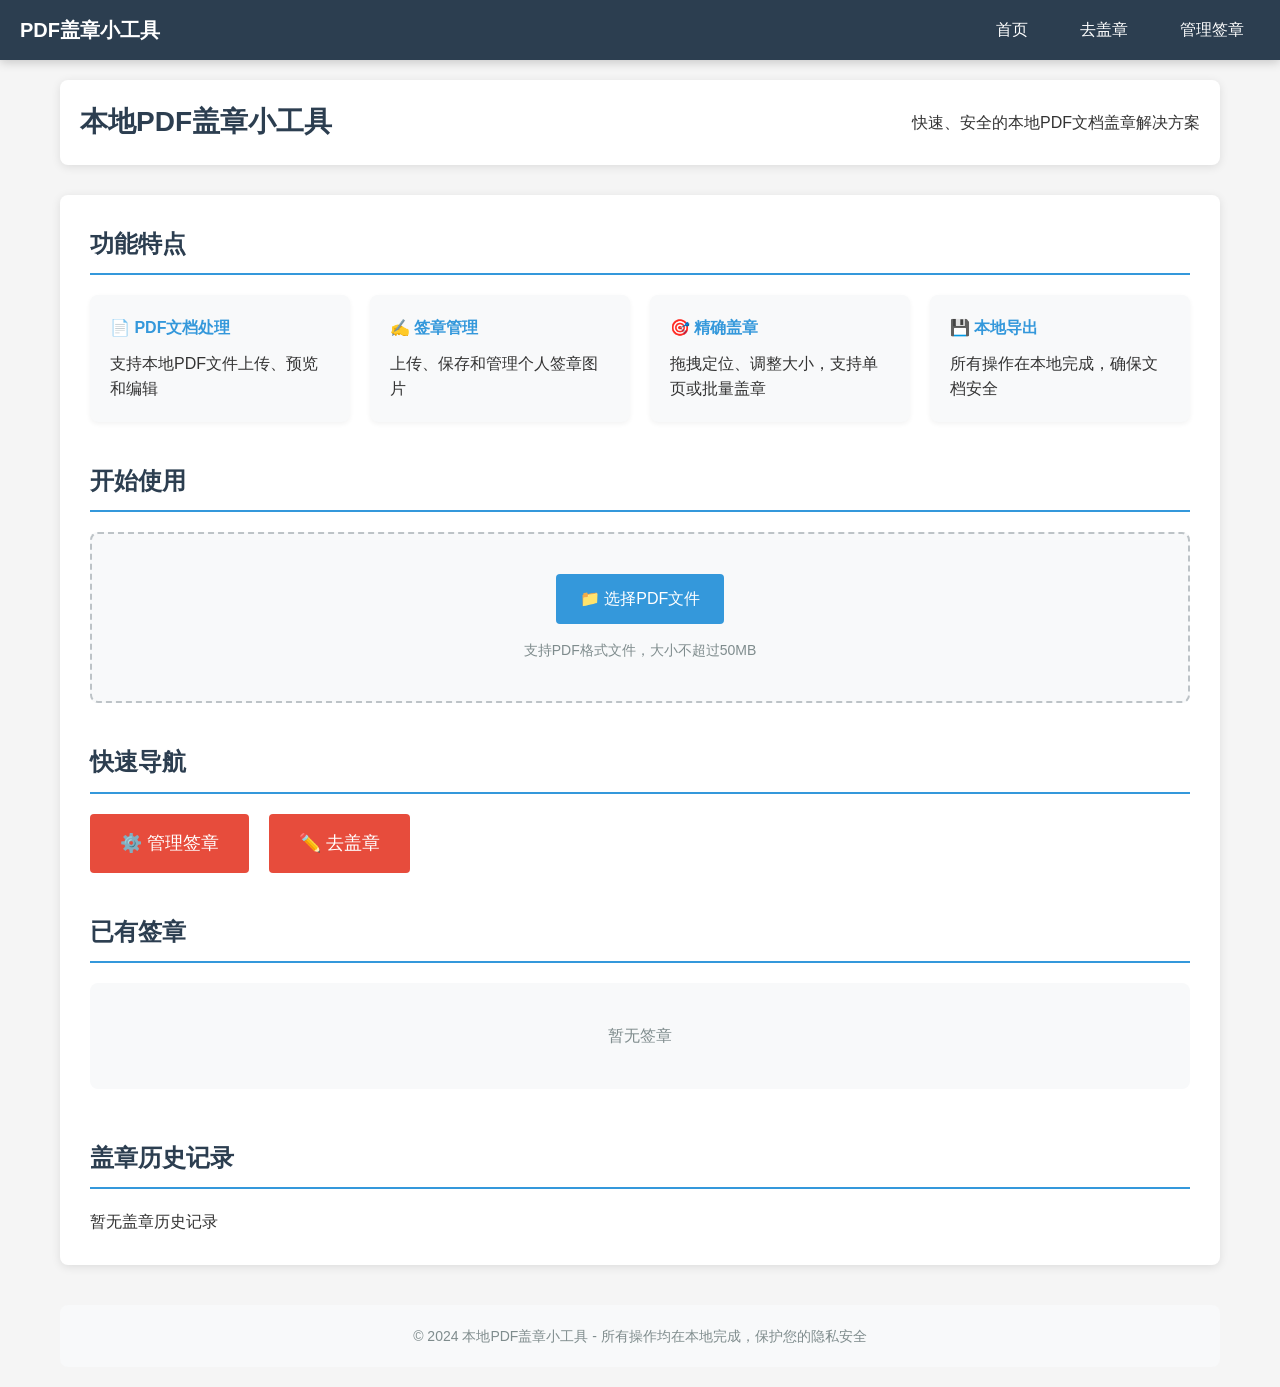
<file: index.html>
<!DOCTYPE html>
<html lang="zh-CN">
<head>
    <meta charset="UTF-8">
    <meta name="viewport" content="width=device-width, initial-scale=1.0">
    <title>本地PDF盖章小工具</title>
    <link rel="stylesheet" href="styles/main.css">
</head>
<body>
        <!-- 顶栏 -->
        <div class="header-bar">
            <a href="index.html" class="logo">PDF盖章小工具</a>
            <div class="nav-links">
                <a href="index.html" class="nav-link">首页</a>
                <a href="pages/pdf-editor.html" class="nav-link">去盖章</a>
                <a href="pages/signature-manager.html" class="nav-link">管理签章</a>
            </div>
        </div>
        
        <div class="container">
        <header>
            <h1>本地PDF盖章小工具</h1>
            <p>快速、安全的本地PDF文档盖章解决方案</p>
        </header>
        
        <main>
            <section class="intro">
                <h2>功能特点</h2>
                <div class="features">
                    <div class="feature-item">
                        <h3>📄 PDF文档处理</h3>
                        <p>支持本地PDF文件上传、预览和编辑</p>
                    </div>
                    <div class="feature-item">
                        <h3>✍️ 签章管理</h3>
                        <p>上传、保存和管理个人签章图片</p>
                    </div>
                    <div class="feature-item">
                        <h3>🎯 精确盖章</h3>
                        <p>拖拽定位、调整大小，支持单页或批量盖章</p>
                    </div>
                    <div class="feature-item">
                        <h3>💾 本地导出</h3>
                        <p>所有操作在本地完成，确保文档安全</p>
                    </div>
                </div>
            </section>
            
            <section class="upload-section">
                <h2>开始使用</h2>
                <div class="upload-container">
                    <input type="file" id="pdfFile" accept=".pdf" style="display: none;">
                    <label for="pdfFile" class="upload-btn">
                        <span>📁 选择PDF文件</span>
                    </label>
                    <p class="hint">支持PDF格式文件，大小不超过50MB</p>
                </div>
            </section>
            
            <section class="quick-links">
                <h2>快速导航</h2>
                <div class="links-container">
                    <a href="pages/signature-manager.html" class="link-btn">
                        <span>⚙️ 管理签章</span>
                    </a>
                    <a href="pages/pdf-editor.html" class="link-btn">
                        <span>✏️ 去盖章</span>
                    </a>
                </div>
            </section>
            
            <section class="signatures-section">
                <h2>已有签章</h2>
                <div id="signatures-container">
                    <p class="no-signatures">暂无签章</p>
                </div>
            </section>
            
            <section class="history-section">
                <h2>盖章历史记录</h2>
                <div id="history-container">
                    <p class="no-history">暂无盖章历史记录</p>
                </div>
            </section>
        </main>
        
        <footer>
            <p>&copy; 2024 本地PDF盖章小工具 - 所有操作均在本地完成，保护您的隐私安全</p>
        </footer>
    </div>
    
    <!-- 引入数据库服务 -->
    <script src="js/database-service.js"></script>
    
    <script>
        // 监听文件选择
        document.getElementById('pdfFile').addEventListener('change', function(e) {
            const file = e.target.files[0];
            if (file) {
                // 保存文件到localStorage（临时存储）
                const reader = new FileReader();
                reader.onload = async (e) => {
                    const dataUrl = e.target.result;
                    const originalFileName = file.name;
                    
                    // 将PDF数据URL和原始文件名保存到localStorage
                    localStorage.setItem('currentPdfDataUrl', dataUrl);
                    localStorage.setItem('originalPdfFileName', originalFileName);
                    
                    // 跳转到去盖章页面
                    window.location.href = 'pages/pdf-editor.html';
                };
                reader.readAsDataURL(file);
            }
        });
        
        // 加载盖章历史记录
        async function loadHistory() {
            try {
                const dbService = new DatabaseService();
                await dbService.init();
                
                const documents = await dbService.getAllSignedDocuments();
                const historyContainer = document.getElementById('history-container');
                
                if (documents.length === 0) {
                    historyContainer.innerHTML = '<p class="no-history">暂无盖章历史记录</p>';
                    return;
                }
                
                // 按创建时间倒序排列
                documents.sort((a, b) => b.createdAt - a.createdAt);
                
                const historyHTML = documents.map(doc => {
                    const date = new Date(doc.createdAt).toLocaleString();
                    const format = doc.format || 'PDF';
                    // 使用原始文件名，如果没有则使用生成的文件名
                    const displayName = doc.originalName || doc.name;
                    return `
                        <div class="history-item">
                            <div class="history-info">
                                <h4>${displayName}</h4>
                                <p class="history-meta">
                                    <span>📅 ${date}</span>
                                    <span>📄 ${format}</span>
                                </p>
                            </div>
                            <div class="history-actions">
                                <button class="download-btn" onclick="downloadDocument('${doc.id}', '${doc.name}', '${format}')">
                                    📥 下载
                                </button>
                                <button class="delete-btn" onclick="deleteDocument('${doc.id}', '${displayName}')">
                                    🗑️ 删除
                                </button>
                            </div>
                        </div>
                    `;
                }).join('');
                
                historyContainer.innerHTML = historyHTML;
            } catch (error) {
                console.error('加载历史记录失败:', error);
            }
        }
        
        // 下载文档
        async function downloadDocument(id, name, format) {
            try {
                const dbService = new DatabaseService();
                await dbService.init();
                
                const documents = await dbService.getAllSignedDocuments();
                const doc = documents.find(d => d.id === id);
                
                if (doc) {
                    const blob = new Blob([doc.data], { type: getMimeType(format) });
                    const url = URL.createObjectURL(blob);
                    
                    const a = document.createElement('a');
                    a.href = url;
                    a.download = `${name.replace(/\.[^/.]+$/, '')}.${format.toLowerCase()}`;
                    document.body.appendChild(a);
                    a.click();
                    document.body.removeChild(a);
                    URL.revokeObjectURL(url);
                }
            } catch (error) {
                console.error('下载文档失败:', error);
                alert('下载失败，请稍后重试');
            }
        }
        
        // 删除文档
        async function deleteDocument(id, name) {
            if (confirm(`确定要删除文档 "${name}" 吗？`)) {
                try {
                    const dbService = new DatabaseService();
                    await dbService.init();
                    
                    await dbService.deleteSignedDocument(id);
                    loadHistory(); // 重新加载历史记录
                } catch (error) {
                    console.error('删除文档失败:', error);
                    alert('删除失败，请稍后重试');
                }
            }
        }
        
        // 获取文件MIME类型
        function getMimeType(format) {
            switch (format.toLowerCase()) {
                case 'pdf':
                    return 'application/pdf';
                case 'jpg':
                case 'jpeg':
                    return 'image/jpeg';
                case 'png':
                    return 'image/png';
                default:
                    return 'application/octet-stream';
            }
        }
        
        // 加载已有签章
        async function loadSignatures() {
            try {
                const dbService = new DatabaseService();
                await dbService.init();
                
                const signatures = await dbService.getAllSignatures();
                const signaturesContainer = document.getElementById('signatures-container');
                
                if (signatures.length === 0) {
                    signaturesContainer.innerHTML = '<p class="no-signatures">暂无签章</p>';
                    return;
                }
                
                // 按创建时间倒序排列
                signatures.sort((a, b) => b.createdAt - a.createdAt);
                
                const signaturesHTML = signatures.map(sig => {
                    const date = new Date(sig.createdAt).toLocaleString();
                    return `
                        <div class="signature-item">
                            <img src="${sig.dataUrl}" alt="${sig.name}" class="signature-preview">
                            <div class="signature-details">
                                <h4>${sig.name}</h4>
                                <p class="signature-date">📅 ${date}</p>
                            </div>
                        </div>
                    `;
                }).join('');
                
                signaturesContainer.innerHTML = signaturesHTML;
            } catch (error) {
                console.error('加载签章失败:', error);
            }
        }
        
        // 页面加载完成后加载历史记录和签章
        document.addEventListener('DOMContentLoaded', () => {
            loadHistory();
            loadSignatures();
        });
    </script>
</body>
</html>
</file>
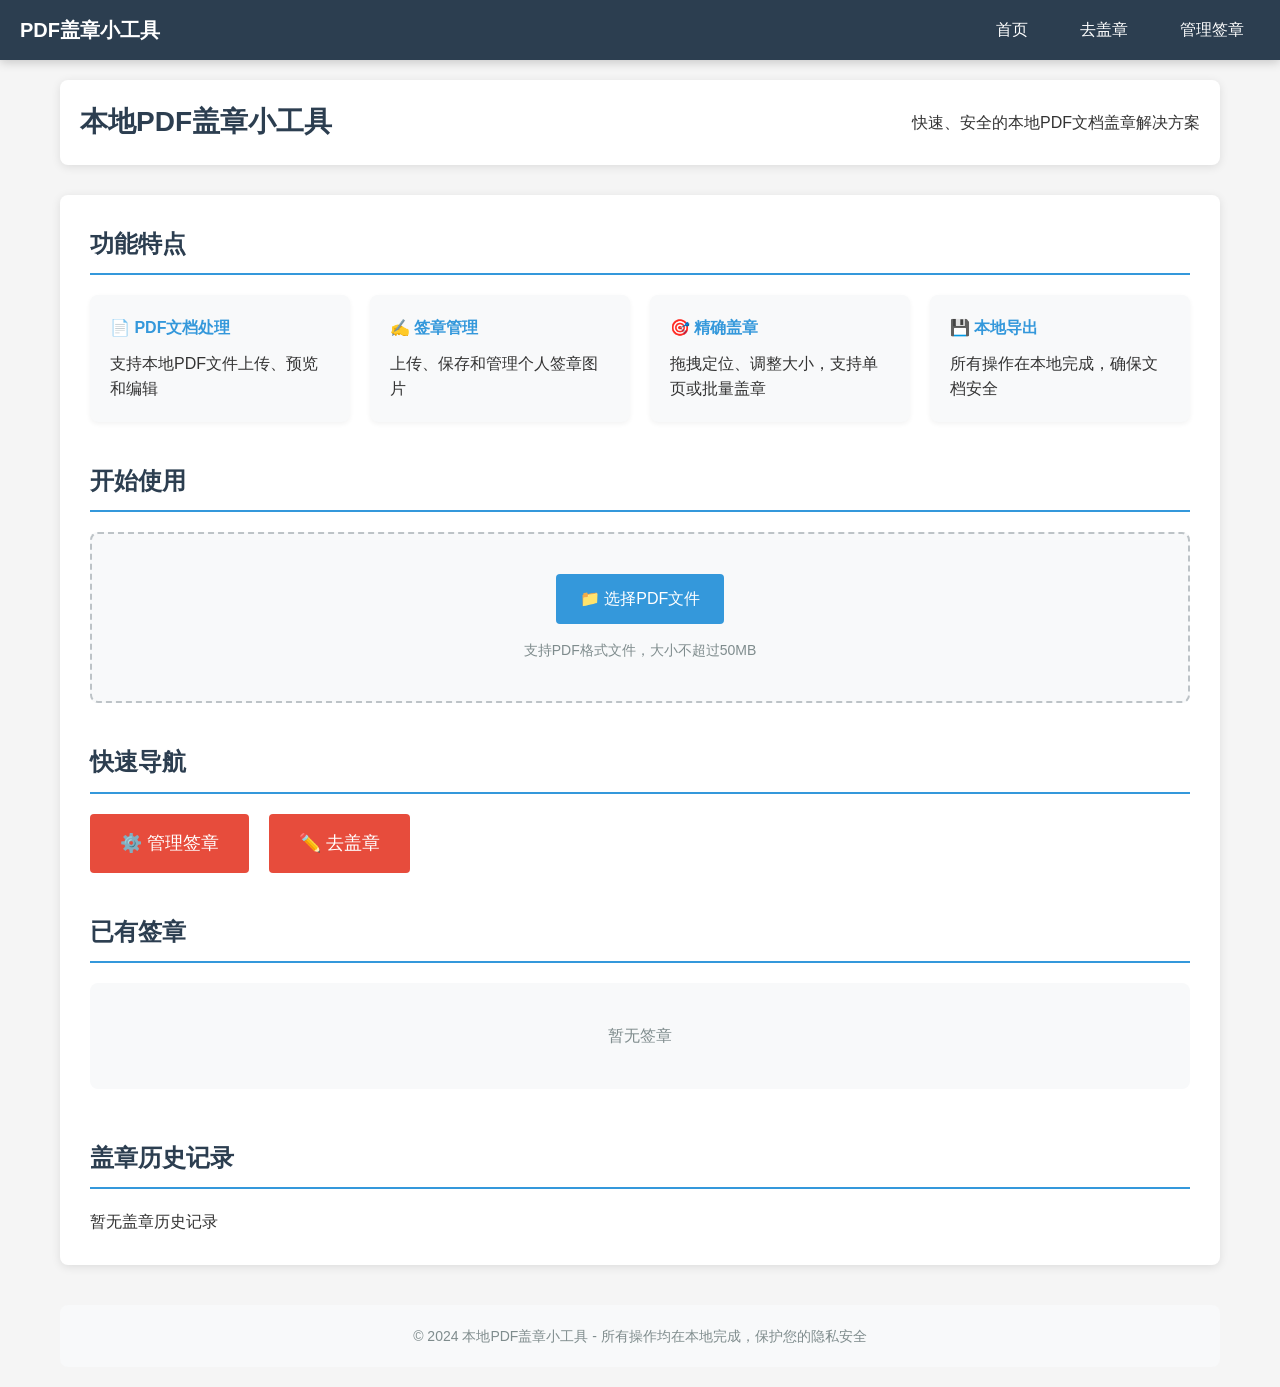
<file: pages/index.html>
<!DOCTYPE html>
<html lang="zh-CN">
<head>
    <meta charset="UTF-8">
    <meta name="viewport" content="width=device-width, initial-scale=1.0">
    <title>本地PDF盖章小工具</title>
    <link rel="stylesheet" href="../styles/main.css">
</head>
<body>
        <!-- 顶栏 -->
        <div class="header-bar">
            <a href="index.html" class="logo">PDF盖章小工具</a>
            <div class="nav-links">
                <a href="index.html" class="nav-link">首页</a>
                <a href="pdf-editor.html" class="nav-link">去盖章</a>
                <a href="signature-manager.html" class="nav-link">管理签章</a>
            </div>
        </div>
        
        <div class="container">
        <header>
            <h1>本地PDF盖章小工具</h1>
            <p>快速、安全的本地PDF文档盖章解决方案</p>
        </header>
        
        <main>
            <section class="intro">
                <h2>功能特点</h2>
                <div class="features">
                    <div class="feature-item">
                        <h3>📄 PDF文档处理</h3>
                        <p>支持本地PDF文件上传、预览和编辑</p>
                    </div>
                    <div class="feature-item">
                        <h3>✍️ 签章管理</h3>
                        <p>上传、保存和管理个人签章图片</p>
                    </div>
                    <div class="feature-item">
                        <h3>🎯 精确盖章</h3>
                        <p>拖拽定位、调整大小，支持单页或批量盖章</p>
                    </div>
                    <div class="feature-item">
                        <h3>💾 本地导出</h3>
                        <p>所有操作在本地完成，确保文档安全</p>
                    </div>
                </div>
            </section>
            
            <section class="upload-section">
                <h2>开始使用</h2>
                <div class="upload-container">
                    <input type="file" id="pdfFile" accept=".pdf" style="display: none;">
                    <label for="pdfFile" class="upload-btn">
                        <span>📁 选择PDF文件</span>
                    </label>
                    <p class="hint">支持PDF格式文件，大小不超过50MB</p>
                </div>
            </section>
            
            <section class="quick-links">
                <h2>快速导航</h2>
                <div class="links-container">
                    <a href="signature-manager.html" class="link-btn">
                        <span>⚙️ 管理签章</span>
                    </a>
                    <a href="pdf-editor.html" class="link-btn">
                        <span>✏️ 去盖章</span>
                    </a>
                </div>
            </section>
            
            <section class="signatures-section">
                <h2>已有签章</h2>
                <div id="signatures-container">
                    <p class="no-signatures">暂无签章</p>
                </div>
            </section>
            
            <section class="history-section">
                <h2>盖章历史记录</h2>
                <div id="history-container">
                    <p class="no-history">暂无盖章历史记录</p>
                </div>
            </section>
        </main>
        
        <footer>
            <p>&copy; 2024 本地PDF盖章小工具 - 所有操作均在本地完成，保护您的隐私安全</p>
        </footer>
    </div>
    
    <!-- 引入数据库服务 -->
    <script src="../js/database-service.js"></script>
    
    <script>
        // 监听文件选择
        document.getElementById('pdfFile').addEventListener('change', function(e) {
            const file = e.target.files[0];
            if (file) {
                // 保存文件到localStorage（临时存储）
                const reader = new FileReader();
                reader.onload = async (e) => {
                    const dataUrl = e.target.result;
                    const originalFileName = file.name;
                    
                    // 将PDF数据URL和原始文件名保存到localStorage
                    localStorage.setItem('currentPdfDataUrl', dataUrl);
                    localStorage.setItem('originalPdfFileName', originalFileName);
                    
                    // 跳转到去盖章页面
                    window.location.href = 'pdf-editor.html';
                };
                reader.readAsDataURL(file);
            }
        });
        
        // 加载盖章历史记录
        async function loadHistory() {
            try {
                const dbService = new DatabaseService();
                await dbService.init();
                
                const documents = await dbService.getAllSignedDocuments();
                const historyContainer = document.getElementById('history-container');
                
                if (documents.length === 0) {
                    historyContainer.innerHTML = '<p class="no-history">暂无盖章历史记录</p>';
                    return;
                }
                
                // 按创建时间倒序排列
                documents.sort((a, b) => b.createdAt - a.createdAt);
                
                const historyHTML = documents.map(doc => {
                    const date = new Date(doc.createdAt).toLocaleString();
                    const format = doc.format || 'PDF';
                    // 使用原始文件名，如果没有则使用生成的文件名
                    const displayName = doc.originalName || doc.name;
                    return `
                        <div class="history-item">
                            <div class="history-info">
                                <h4>${displayName}</h4>
                                <p class="history-meta">
                                    <span>📅 ${date}</span>
                                    <span>📄 ${format}</span>
                                </p>
                            </div>
                            <div class="history-actions">
                                <button class="download-btn" onclick="downloadDocument('${doc.id}', '${doc.name}', '${format}')">
                                    📥 下载
                                </button>
                                <button class="delete-btn" onclick="deleteDocument('${doc.id}', '${displayName}')">
                                    🗑️ 删除
                                </button>
                            </div>
                        </div>
                    `;
                }).join('');
                
                historyContainer.innerHTML = historyHTML;
            } catch (error) {
                console.error('加载历史记录失败:', error);
            }
        }
        
        // 下载文档
        async function downloadDocument(id, name, format) {
            try {
                const dbService = new DatabaseService();
                await dbService.init();
                
                const documents = await dbService.getAllSignedDocuments();
                const doc = documents.find(d => d.id === id);
                
                if (doc) {
                    const blob = new Blob([doc.data], { type: getMimeType(format) });
                    const url = URL.createObjectURL(blob);
                    
                    const a = document.createElement('a');
                    a.href = url;
                    a.download = `${name.replace(/\.[^/.]+$/, '')}.${format.toLowerCase()}`;
                    document.body.appendChild(a);
                    a.click();
                    document.body.removeChild(a);
                    URL.revokeObjectURL(url);
                }
            } catch (error) {
                console.error('下载文档失败:', error);
                alert('下载失败，请稍后重试');
            }
        }
        
        // 删除文档
        async function deleteDocument(id, name) {
            if (confirm(`确定要删除文档 "${name}" 吗？`)) {
                try {
                    const dbService = new DatabaseService();
                    await dbService.init();
                    
                    await dbService.deleteSignedDocument(id);
                    loadHistory(); // 重新加载历史记录
                } catch (error) {
                    console.error('删除文档失败:', error);
                    alert('删除失败，请稍后重试');
                }
            }
        }
        
        // 获取文件MIME类型
        function getMimeType(format) {
            switch (format.toLowerCase()) {
                case 'pdf':
                    return 'application/pdf';
                case 'jpg':
                case 'jpeg':
                    return 'image/jpeg';
                case 'png':
                    return 'image/png';
                default:
                    return 'application/octet-stream';
            }
        }
        
        // 加载已有签章
        async function loadSignatures() {
            try {
                const dbService = new DatabaseService();
                await dbService.init();
                
                const signatures = await dbService.getAllSignatures();
                const signaturesContainer = document.getElementById('signatures-container');
                
                if (signatures.length === 0) {
                    signaturesContainer.innerHTML = '<p class="no-signatures">暂无签章</p>';
                    return;
                }
                
                // 按创建时间倒序排列
                signatures.sort((a, b) => b.createdAt - a.createdAt);
                
                const signaturesHTML = signatures.map(sig => {
                    const date = new Date(sig.createdAt).toLocaleString();
                    return `
                        <div class="signature-item">
                            <img src="${sig.dataUrl}" alt="${sig.name}" class="signature-preview">
                            <div class="signature-details">
                                <h4>${sig.name}</h4>
                                <p class="signature-date">📅 ${date}</p>
                            </div>
                        </div>
                    `;
                }).join('');
                
                signaturesContainer.innerHTML = signaturesHTML;
            } catch (error) {
                console.error('加载签章失败:', error);
            }
        }
        
        // 页面加载完成后加载历史记录和签章
        document.addEventListener('DOMContentLoaded', () => {
            loadHistory();
            loadSignatures();
        });
    </script>
</body>
</html>
</file>
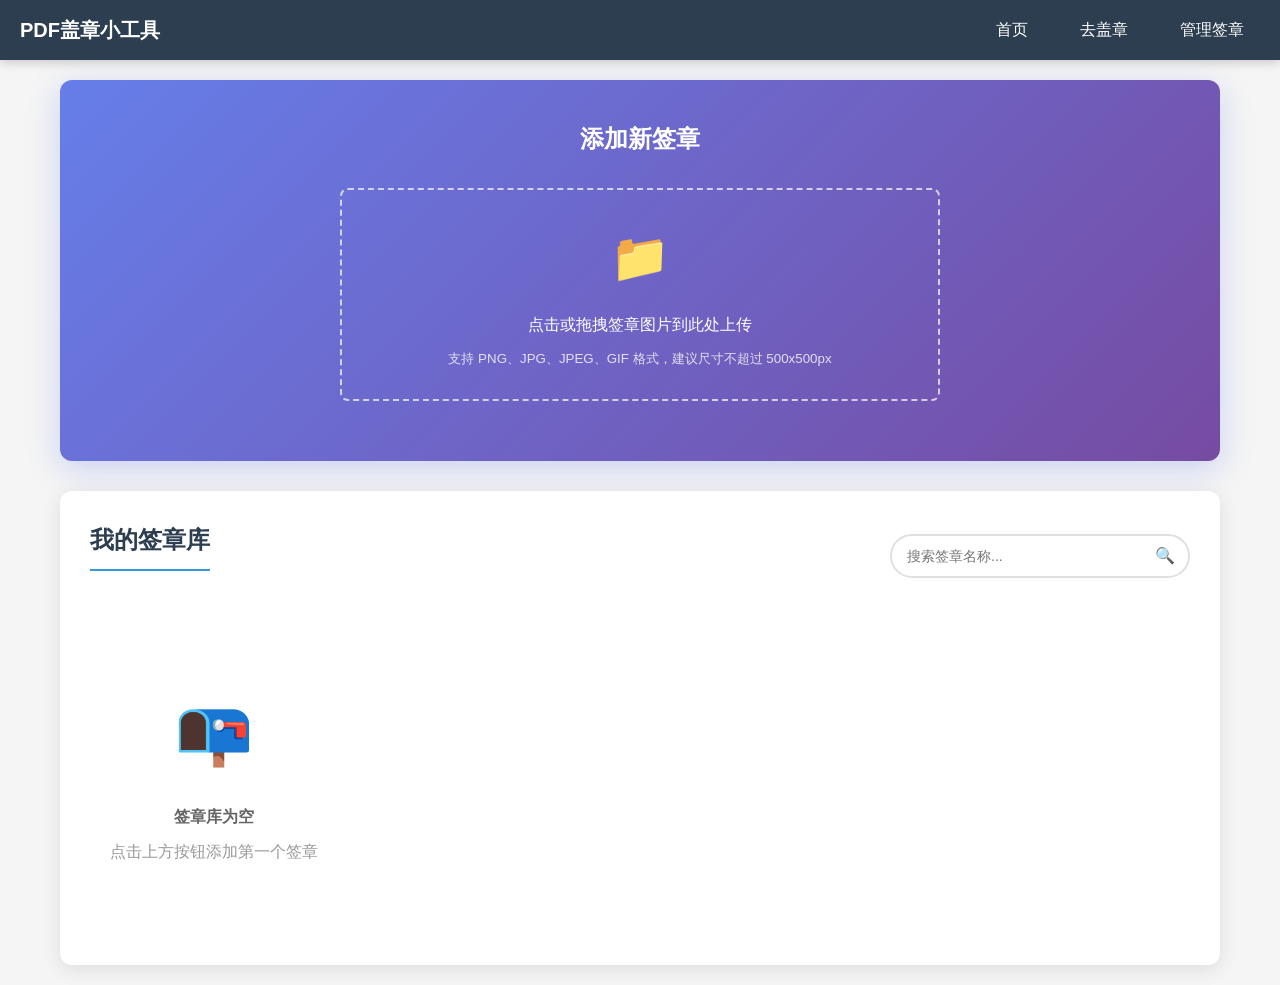
<file: pages/signature-manager.html>
<!DOCTYPE html>
<html lang="zh-CN">
<head>
    <meta charset="UTF-8">
    <meta name="viewport" content="width=device-width, initial-scale=1.0">
    <title>签章管理 - 本地PDF盖章小工具</title>
    <link rel="stylesheet" href="../styles/main.css">
    <style>
        /* 新的签章管理样式 */
        .signature-manager-container {
            max-width: 1200px;
            margin: 0 auto;
            padding: 20px;
        }

        /* 上传区域 */
        .upload-section {
            background: linear-gradient(135deg, #667eea 0%, #764ba2 100%);
            border-radius: 12px;
            padding: 40px;
            margin-bottom: 30px;
            color: white;
            text-align: center;
            box-shadow: 0 8px 32px rgba(102, 126, 234, 0.3);
        }

        .upload-section h2 {
            margin-bottom: 20px;
            color: white;
            border-bottom: none;
        }

        .upload-area {
            border: 2px dashed rgba(255, 255, 255, 0.7);
            border-radius: 8px;
            padding: 30px;
            margin: 0 auto 20px;
            max-width: 600px;
            cursor: pointer;
            transition: all 0.3s ease;
        }

        .upload-area:hover {
            border-color: white;
            background: rgba(255, 255, 255, 0.1);
        }

        .upload-area.dragover {
            border-color: white;
            background: rgba(255, 255, 255, 0.2);
            transform: scale(1.02);
        }

        .upload-area .icon {
            font-size: 48px;
            margin-bottom: 15px;
        }

        .upload-area p {
            margin: 0;
            font-size: 16px;
        }

        .upload-area small {
            display: block;
            margin-top: 10px;
            opacity: 0.8;
        }

        #fileInput {
            display: none;
        }

        /* 预览和表单 */
        .preview-form-container {
            display: flex;
            flex-wrap: wrap;
            gap: 30px;
            justify-content: center;
            align-items: flex-start;
            margin-top: 30px;
        }

        .signature-preview {
            flex: 0 0 200px;
            height: 200px;
            border: 2px solid rgba(255, 255, 255, 0.3);
            border-radius: 8px;
            background: rgba(255, 255, 255, 0.1);
            display: flex;
            align-items: center;
            justify-content: center;
            overflow: hidden;
        }

        .signature-preview img {
            max-width: 100%;
            max-height: 100%;
            object-fit: contain;
        }

        .signature-form {
            flex: 1;
            min-width: 300px;
            max-width: 400px;
        }

        .form-group {
            margin-bottom: 20px;
        }

        .form-group label {
            display: block;
            margin-bottom: 8px;
            font-weight: 600;
        }

        .form-group input {
            width: 100%;
            padding: 12px;
            border: none;
            border-radius: 6px;
            font-size: 16px;
            background: rgba(255, 255, 255, 0.9);
        }

        .form-group input:focus {
            outline: none;
            box-shadow: 0 0 0 3px rgba(255, 255, 255, 0.5);
        }

        .file-info {
            margin-top: 10px;
            padding: 10px;
            background: rgba(255, 255, 255, 0.2);
            border-radius: 6px;
            font-size: 14px;
        }

        /* 签章库 */
        .library-section {
            background: white;
            border-radius: 12px;
            padding: 30px;
            box-shadow: 0 4px 20px rgba(0, 0, 0, 0.1);
        }

        .library-header {
            display: flex;
            justify-content: space-between;
            align-items: center;
            margin-bottom: 20px;
            flex-wrap: wrap;
            gap: 15px;
        }

        .search-box {
            position: relative;
            max-width: 300px;
            width: 100%;
        }

        .search-box input {
            width: 100%;
            padding: 12px 40px 12px 15px;
            border: 2px solid #e0e0e0;
            border-radius: 25px;
            font-size: 14px;
            transition: all 0.3s ease;
        }

        .search-box input:focus {
            outline: none;
            border-color: #667eea;
            box-shadow: 0 0 0 3px rgba(102, 126, 234, 0.1);
        }

        .search-box .search-icon {
            position: absolute;
            right: 15px;
            top: 50%;
            transform: translateY(-50%);
            color: #999;
        }

        /* 签章列表 */
        .signature-list {
            display: flex;
            flex-wrap: nowrap;
            gap: 20px;
            overflow-x: auto;
            padding: 10px 0;
            scrollbar-width: thin;
            scrollbar-color: #667eea #f5f5f5;
        }

        .signature-list::-webkit-scrollbar {
            height: 8px;
        }

        .signature-list::-webkit-scrollbar-track {
            background: #f5f5f5;
            border-radius: 4px;
        }

        .signature-list::-webkit-scrollbar-thumb {
            background: #667eea;
            border-radius: 4px;
        }

        .signature-item {
            flex: 0 0 220px;
            background: #f8f9fa;
            border-radius: 12px;
            overflow: hidden;
            box-shadow: 0 2px 10px rgba(0, 0, 0, 0.05);
            transition: all 0.3s ease;
            display: flex;
            flex-direction: column;
        }

        .signature-item:hover {
            transform: translateY(-5px);
            box-shadow: 0 5px 20px rgba(0, 0, 0, 0.1);
        }

        .signature-item .preview {
            height: 180px;
            background: white;
            display: flex;
            align-items: center;
            justify-content: center;
            padding: 20px;
        }

        .signature-item .preview img {
            max-width: 100%;
            max-height: 100%;
            object-fit: contain;
        }

        .signature-item .info {
            padding: 15px;
            flex: 1;
            display: flex;
            flex-direction: column;
        }

        .signature-item .name {
            font-size: 16px;
            font-weight: 600;
            margin-bottom: 5px;
            color: #333;
        }

        .signature-item .date {
            font-size: 12px;
            color: #999;
            margin-bottom: 15px;
        }

        .signature-item .actions {
            margin-top: auto;
            display: flex;
            gap: 8px;
        }

        .btn {
            padding: 8px 16px;
            border: none;
            border-radius: 6px;
            cursor: pointer;
            font-size: 14px;
            font-weight: 500;
            transition: all 0.3s ease;
        }

        .btn-primary {
            background: #667eea;
            color: white;
        }

        .btn-primary:hover {
            background: #5a6fd8;
            transform: translateY(-1px);
        }

        .btn-danger {
            background: #e74c3c;
            color: white;
        }

        .btn-danger:hover {
            background: #c0392b;
            transform: translateY(-1px);
        }

        /* 空状态 */
        .empty-state {
            text-align: center;
            padding: 60px 20px;
            color: #999;
        }

        .empty-state .icon {
            font-size: 64px;
            margin-bottom: 20px;
        }

        .empty-state h3 {
            margin-bottom: 10px;
            color: #666;
        }

        /* 响应式设计 */
        @media (max-width: 768px) {
            .upload-section {
                padding: 20px;
            }

            .library-section {
                padding: 20px;
            }

            .library-header {
                flex-direction: column;
                align-items: stretch;
            }

            .search-box {
                max-width: 100%;
            }

            .preview-form-container {
                flex-direction: column;
                align-items: center;
            }

            .signature-preview {
                width: 100%;
                max-width: 300px;
            }
        }
    </style>
</head>
<body>
    <!-- 顶栏 -->
    <div class="header-bar">
        <a href="../index.html" class="logo">PDF盖章小工具</a>
        <div class="nav-links">
            <a href="../index.html" class="nav-link">首页</a>
            <a href="pdf-editor.html" class="nav-link">去盖章</a>
            <a href="signature-manager.html" class="nav-link">管理签章</a>
        </div>
    </div>
    
    <div class="signature-manager-container">
        <!-- 上传区域 -->
        <section class="upload-section">
            <h2>添加新签章</h2>
            <div class="upload-area" id="uploadArea">
                <div class="icon">📁</div>
                <p>点击或拖拽签章图片到此处上传</p>
                <small>支持 PNG、JPG、JPEG、GIF 格式，建议尺寸不超过 500x500px</small>
                <input type="file" id="fileInput" accept=".png,.jpg,.jpeg,.gif">
            </div>
            
            <div class="preview-form-container" id="previewFormContainer" style="display: none;">
                <div class="signature-preview" id="signaturePreview">
                    <span>预览将显示在这里</span>
                </div>
                
                <div class="signature-form">
                    <div class="form-group">
                        <label for="signatureName">签章名称</label>
                        <input type="text" id="signatureName" placeholder="给你的签章起个名字">
                    </div>
                    
                    <div class="file-info" id="fileInfo"></div>
                    
                    <button id="saveSignatureBtn" class="btn btn-primary" style="width: 100%; padding: 12px; font-size: 16px;">保存签章</button>
                </div>
            </div>
        </section>
        
        <!-- 签章库 -->
        <section class="library-section">
            <div class="library-header">
                <h2>我的签章库</h2>
                <div class="search-box">
                    <input type="text" id="searchInput" placeholder="搜索签章名称...">
                    <span class="search-icon">🔍</span>
                </div>
            </div>
            
            <div class="signature-list" id="signatureList">
                <!-- 签章项将通过JS动态生成 -->
            </div>
        </section>
    </div>
    
    <script src="../js/database-service.js"></script>
    <script src="../js/signature-service.js"></script>
    <script>
        document.addEventListener('DOMContentLoaded', function() {
            const signatureService = new SignatureService();
            
            // DOM 元素
            const uploadArea = document.getElementById('uploadArea');
            const fileInput = document.getElementById('fileInput');
            const previewFormContainer = document.getElementById('previewFormContainer');
            const signaturePreview = document.getElementById('signaturePreview');
            const signatureName = document.getElementById('signatureName');
            const fileInfo = document.getElementById('fileInfo');
            const saveSignatureBtn = document.getElementById('saveSignatureBtn');
            const signatureList = document.getElementById('signatureList');
            const searchInput = document.getElementById('searchInput');
            
            // 状态变量
            let currentFile = null;
            let currentFileDataUrl = null;
            let allSignatures = [];
            
            // 初始化
            loadSignatures();
            
            // 上传区域事件
            uploadArea.addEventListener('click', () => fileInput.click());
            
            // 拖拽事件
            uploadArea.addEventListener('dragover', (e) => {
                e.preventDefault();
                uploadArea.classList.add('dragover');
            });
            
            uploadArea.addEventListener('dragleave', () => {
                uploadArea.classList.remove('dragover');
            });
            
            uploadArea.addEventListener('drop', (e) => {
                e.preventDefault();
                uploadArea.classList.remove('dragover');
                
                if (e.dataTransfer.files.length > 0) {
                    handleFile(e.dataTransfer.files[0]);
                }
            });
            
            // 文件选择事件
            fileInput.addEventListener('change', (e) => {
                if (e.target.files.length > 0) {
                    handleFile(e.target.files[0]);
                }
            });
            
            // 处理文件
            function handleFile(file) {
                // 验证文件类型
                const validTypes = ['image/png', 'image/jpeg', 'image/gif'];
                if (!validTypes.includes(file.type)) {
                    alert('请选择 PNG、JPG、JPEG 或 GIF 格式的图片！');
                    return;
                }
                
                // 验证文件大小（最大 5MB）
                const maxSize = 5 * 1024 * 1024;
                if (file.size > maxSize) {
                    alert('图片大小不能超过 5MB！');
                    return;
                }
                
                currentFile = file;
                
                // 读取文件并显示预览
                const reader = new FileReader();
                reader.onload = (e) => {
                    currentFileDataUrl = e.target.result;
                    signaturePreview.innerHTML = `<img src="${currentFileDataUrl}" alt="签章预览">`;
                    
                    // 显示表单和预览
                    previewFormContainer.style.display = 'flex';
                    
                    // 显示文件信息
                    fileInfo.innerHTML = `
                        <strong>文件名:</strong> ${file.name}<br>
                        <strong>大小:</strong> ${formatFileSize(file.size)}<br>
                        <strong>类型:</strong> ${file.type}
                    `;
                    
                    // 自动填充签章名称
                    const defaultName = file.name.replace(/\.[^/.]+$/, '');
                    signatureName.value = defaultName;
                    
                    // 检查保存按钮状态
                    checkSaveButton();
                };
                reader.readAsDataURL(file);
            }
            
            // 名称输入事件
            signatureName.addEventListener('input', checkSaveButton);
            
            // 检查保存按钮状态
            function checkSaveButton() {
                if (currentFileDataUrl && signatureName.value.trim()) {
                    saveSignatureBtn.disabled = false;
                } else {
                    saveSignatureBtn.disabled = true;
                }
            }
            
            // 保存签章
            saveSignatureBtn.addEventListener('click', async () => {
                if (!currentFileDataUrl || !signatureName.value.trim()) {
                    alert('请填写完整信息！');
                    return;
                }
                
                const signature = {
                    name: signatureName.value.trim(),
                    dataUrl: currentFileDataUrl,
                    createdAt: Date.now()
                };
                
                try {
                    await signatureService.saveSignature(signature);
                    alert('签章保存成功！');
                    
                    // 重置表单
                    resetForm();
                    
                    // 重新加载签章列表
                    loadSignatures();
                } catch (error) {
                    console.error('保存签章失败:', error);
                    alert('保存签章失败，请重试！');
                }
            });
            
            // 重置表单
            function resetForm() {
                currentFile = null;
                currentFileDataUrl = null;
                fileInput.value = '';
                signatureName.value = '';
                signaturePreview.innerHTML = '<span>预览将显示在这里</span>';
                fileInfo.innerHTML = '';
                previewFormContainer.style.display = 'none';
                saveSignatureBtn.disabled = true;
            }
            
            // 加载签章列表
            async function loadSignatures() {
                try {
                    allSignatures = await signatureService.loadSignatures();
                    renderSignatures(allSignatures);
                } catch (error) {
                    console.error('加载签章失败:', error);
                    signatureList.innerHTML = '<div class="empty-state"><div class="icon">❌</div><h3>加载失败</h3><p>无法加载签章列表，请刷新页面重试</p></div>';
                }
            }
            
            // 渲染签章列表
            function renderSignatures(signatures) {
                if (signatures.length === 0) {
                    signatureList.innerHTML = '<div class="empty-state"><div class="icon">📭</div><h3>签章库为空</h3><p>点击上方按钮添加第一个签章</p></div>';
                    return;
                }
                
                signatureList.innerHTML = signatures.map(signature => `
                    <div class="signature-item">
                        <div class="preview">
                            <img src="${signature.dataUrl}" alt="${signature.name}">
                        </div>
                        <div class="info">
                            <div class="name">${signature.name}</div>
                            <div class="date">${new Date(signature.createdAt).toLocaleString()}</div>
                            <div class="actions">
                                <button class="btn btn-primary" onclick="useSignature('${signature.id}')">使用</button>
                                <button class="btn btn-danger" onclick="deleteSignature('${signature.id}')">删除</button>
                            </div>
                        </div>
                    </div>
                `).join('');
            }
            
            // 搜索功能
            searchInput.addEventListener('input', (e) => {
                const searchTerm = e.target.value.toLowerCase();
                const filteredSignatures = allSignatures.filter(signature => 
                    signature.name.toLowerCase().includes(searchTerm)
                );
                renderSignatures(filteredSignatures);
            });
            
            // 使用签章（可扩展功能）
            window.useSignature = function(id) {
                // 这里可以实现跳转到去盖章页面并自动选择该签章
                alert(`将使用签章 ID: ${id}`);
                // 示例：跳转到去盖章页面并传递签章ID
                // window.location.href = `pdf-editor.html?signatureId=${id}`;
            };
            
            // 删除签章
            window.deleteSignature = async function(id) {
                if (!confirm('确定要删除这个签章吗？删除后无法恢复！')) {
                    return;
                }
                
                try {
                    await signatureService.deleteSignature(id);
                    await loadSignatures();
                    alert('签章删除成功！');
                } catch (error) {
                    console.error('删除签章失败:', error);
                    alert('删除签章失败，请重试！');
                }
            };
            
            // 格式化文件大小
            function formatFileSize(bytes) {
                if (bytes === 0) return '0 Bytes';
                const k = 1024;
                const sizes = ['Bytes', 'KB', 'MB', 'GB'];
                const i = Math.floor(Math.log(bytes) / Math.log(k));
                return parseFloat((bytes / Math.pow(k, i)).toFixed(2)) + ' ' + sizes[i];
            }
        });
    </script>
</body>
</html>
</file>
<file: styles/main.css>
/* 全局样式重置 */
* {
    margin: 0;
    padding: 0;
    box-sizing: border-box;
}

body {
    font-family: 'Segoe UI', Tahoma, Geneva, Verdana, sans-serif;
    line-height: 1.6;
    color: #333;
    background-color: #f5f5f5;
    padding-top: 60px; /* 为顶栏留出空间 */
}

/* 顶栏样式 */
.header-bar {
    position: fixed;
    top: 0;
    left: 0;
    right: 0;
    height: 60px;
    background-color: #2c3e50;
    color: white;
    display: flex;
    align-items: center;
    justify-content: space-between;
    padding: 0 20px;
    box-shadow: 0 2px 10px rgba(0, 0, 0, 0.2);
    z-index: 1000;
}

.header-bar .logo {
    font-size: 20px;
    font-weight: bold;
    color: white;
    text-decoration: none;
}

.header-bar .nav-links {
    display: flex;
    gap: 20px;
}

.header-bar .nav-link {
    color: white;
    text-decoration: none;
    padding: 8px 16px;
    border-radius: 4px;
    transition: background-color 0.3s;
}

.header-bar .nav-link:hover {
    background-color: rgba(255, 255, 255, 0.1);
}

.container {
    max-width: 1200px;
    margin: 0 auto;
    padding: 20px;
}

/* 头部样式 */
header {
    background-color: #fff;
    padding: 20px;
    border-radius: 8px;
    box-shadow: 0 2px 10px rgba(0, 0, 0, 0.1);
    margin-bottom: 30px;
    display: flex;
    justify-content: space-between;
    align-items: center;
}

header h1 {
    color: #2c3e50;
    font-size: 28px;
}

header nav {
    display: flex;
    gap: 15px;
}

.nav-btn {
    background-color: #3498db;
    color: white;
    padding: 8px 16px;
    border-radius: 4px;
    text-decoration: none;
    transition: background-color 0.3s;
}

.nav-btn:hover {
    background-color: #2980b9;
}

/* 主要内容区域 */
main {
    background-color: #fff;
    padding: 30px;
    border-radius: 8px;
    box-shadow: 0 2px 10px rgba(0, 0, 0, 0.1);
}

/* 标题样式 */
h2 {
    color: #2c3e50;
    margin-bottom: 20px;
    font-size: 24px;
    border-bottom: 2px solid #3498db;
    padding-bottom: 10px;
}

h3 {
    color: #2c3e50;
    font-size: 16px;
    margin-bottom: 12px;
    font-weight: 600;
}

/* 功能特点区域 */
.features {
    display: grid;
    grid-template-columns: repeat(auto-fit, minmax(250px, 1fr));
    gap: 20px;
    margin-bottom: 40px;
}

.feature-item {
    background-color: #f8f9fa;
    padding: 20px;
    border-radius: 8px;
    box-shadow: 0 2px 5px rgba(0, 0, 0, 0.05);
    transition: transform 0.3s;
}

.feature-item:hover {
    transform: translateY(-5px);
}

.feature-item h3 {
    margin-bottom: 10px;
    color: #3498db;
}

/* 上传区域 */
.upload-section {
    margin-bottom: 40px;
}

.upload-container {
    border: 2px dashed #bdc3c7;
    border-radius: 8px;
    padding: 40px;
    text-align: center;
    margin-bottom: 20px;
    background-color: #f8f9fa;
}

/* 简化上传组件样式 */
.simple-upload-container {
    border: 2px dashed #3498db;
    border-radius: 8px;
    padding: 20px;
    background-color: #f8f9fa;
    margin-bottom: 30px;
}

.upload-content {
    margin-top: 20px;
    display: flex;
    flex-direction: column;
    gap: 15px;
}

.signature-preview {
    max-width: 200px;
    max-height: 150px;
    margin: 0 auto;
    overflow: hidden;
}

.signature-preview img {
    max-width: 100%;
    max-height: 100%;
    object-fit: contain;
}

.upload-btn {
    background-color: #3498db;
    color: white;
    padding: 12px 24px;
    border-radius: 4px;
    cursor: pointer;
    display: inline-block;
    transition: background-color 0.3s;
    font-size: 16px;
}

.upload-btn:hover {
    background-color: #2980b9;
}

.hint {
    margin-top: 15px;
    color: #7f8c8d;
    font-size: 14px;
}

/* 按钮样式 */
.primary-btn {
    background-color: #27ae60;
    color: white;
    padding: 10px 20px;
    border: none;
    border-radius: 4px;
    cursor: pointer;
    font-size: 14px;
    transition: background-color 0.3s;
    width: 100%;
}

.primary-btn.small-btn {
    width: auto;
    padding: 8px 16px;
    font-size: 12px;
}

/* 签章过滤样式 */
.signature-filter {
    margin-bottom: 15px;
}

.signature-filter input {
    width: 100%;
    padding: 8px 12px;
    border: 1px solid #ddd;
    border-radius: 4px;
    font-size: 14px;
    margin-bottom: 10px;
}

.signature-filter input:focus {
    border-color: #3498db;
    outline: none;
    box-shadow: 0 0 0 2px rgba(52, 152, 219, 0.2);
}

.primary-btn:hover:not(:disabled) {
    background-color: #229954;
}

.primary-btn:disabled {
    background-color: #bdc3c7;
    cursor: not-allowed;
}

.secondary-btn {
    background-color: #95a5a6;
    color: white;
    padding: 10px 20px;
    border: none;
    border-radius: 4px;
    cursor: pointer;
    font-size: 14px;
    transition: background-color 0.3s;
    width: 100%;
}

.secondary-btn:hover {
    background-color: #7f8c8d;
}

/* 危险按钮样式 - 用于删除操作 */
.danger-btn {
    background-color: #e74c3c;
    color: white;
    border: none;
    border-radius: 4px;
    padding: 10px 20px;
    font-size: 16px;
    font-weight: 500;
    cursor: pointer;
    transition: background-color 0.3s;
}

.danger-btn:hover {
    background-color: #c0392b;
}

.danger-btn.small-btn {
    padding: 6px 12px;
    font-size: 14px;
}

/* 快速链接 */
.quick-links {
    margin-top: 40px;
}

.links-container {
    display: flex;
    gap: 20px;
    flex-wrap: wrap;
}

.link-btn {
    background-color: #e74c3c;
    color: white;
    padding: 15px 30px;
    border-radius: 4px;
    text-decoration: none;
    font-size: 18px;
    transition: background-color 0.3s;
    display: inline-flex;
    align-items: center;
    gap: 10px;
}

.link-btn:hover {
    background-color: #c0392b;
}

/* 编辑器布局 */
.editor-layout {
    display: grid;
    grid-template-columns: 300px 1fr;
    gap: 30px;
}

/* 工具面板 */
.tool-panel {
    background-color: #f8f9fa;
    padding: 12px;
    border-radius: 8px;
    box-shadow: 0 2px 5px rgba(0, 0, 0, 0.05);
}

.tool-panel section {
    margin-bottom: 16px;
    padding-bottom: 12px;
    border-bottom: 1px solid #ecf0f1;
}

.tool-panel section:last-child {
    border-bottom: none;
    margin-bottom: 0;
    padding-bottom: 0;
}

/* 签章选择器 */
.pdf-signature-selector {
    margin-bottom: 20px;
}

.pdf-section-header {
    display: flex;
    justify-content: space-between;
    align-items: center;
    margin-bottom: 15px;
}

.pdf-signature-list {
    max-height: 200px;
    overflow-y: auto;
    margin-bottom: 15px;
}

.pdf-empty-message {
    text-align: center;
    color: #888;
    padding: 20px 0;
}

.pdf-signature-item {
    background-color: white;
    border: 2px solid #ecf0f1;
    border-radius: 8px;
    margin-bottom: 10px;
    cursor: pointer;
    transition: all 0.3s;
    display: flex;
    align-items: center;
    gap: 12px;
    padding: 10px;
    box-shadow: 0 2px 4px rgba(0, 0, 0, 0.05);
}

.pdf-signature-item:hover {
    border-color: #3498db;
    box-shadow: 0 4px 8px rgba(0, 0, 0, 0.1);
}

.pdf-signature-item.selected {
    border-color: #27ae60;
    background-color: #eafaf1;
    box-shadow: 0 4px 8px rgba(0, 0, 0, 0.1);
}

.pdf-signature-thumbnail {
    width: 80px;
    height: 80px;
    object-fit: contain;
    border-radius: 6px;
    background-color: white;
    padding: 6px;
    box-shadow: 0 2px 5px rgba(0, 0, 0, 0.1);
    flex-shrink: 0;
}

.pdf-signature-info {
    display: flex;
    flex-direction: column;
    gap: 5px;
    min-width: 0; /* 防止内容溢出 */
    flex: 1;
}

.pdf-signature-name {
    display: block;
    font-weight: 600;
    font-size: 14px;
    color: #333;
    white-space: nowrap;
    overflow: hidden;
    text-overflow: ellipsis;
    margin-bottom: 3px;
}

.pdf-signature-time {
    display: block;
    font-size: 12px;
    color: #888;
}

/* 页面选择器 */
.radio-group {
    display: flex;
    flex-direction: column;
    gap: 8px;
    margin-bottom: 10px;
}

.radio-group label {
    display: flex;
    align-items: center;
    gap: 8px;
    cursor: pointer;
}

.custom-pages {
    margin-top: 10px;
}

.custom-pages input {
    width: 100%;
    padding: 8px;
    border: 1px solid #bdc3c7;
    border-radius: 4px;
}

/* PDF预览区域 */
.pdf-preview {
    background-color: #f8f9fa;
    padding: 20px;
    border-radius: 8px;
    box-shadow: 0 2px 5px rgba(0, 0, 0, 0.05);
}

.pdf-header {
    display: flex;
    justify-content: space-between;
    align-items: center;
    margin-bottom: 20px;
    padding-bottom: 15px;
    border-bottom: 1px solid #ecf0f1;
}

.file-info {
    font-weight: bold;
    color: #2c3e50;
}

.page-controls button {
    background-color: #3498db;
    color: white;
    border: none;
    padding: 8px 16px;
    border-radius: 4px;
    cursor: pointer;
    margin-left: 10px;
    transition: background-color 0.3s;
}

.page-controls button:hover {
    background-color: #2980b9;
}

.page-controls button:disabled {
    background-color: #bdc3c7;
    cursor: not-allowed;
}

.pdf-container {
    display: flex;
    justify-content: center;
    align-items: center;
    min-height: 500px;
    background-color: white;
    border-radius: 4px;
    box-shadow: 0 2px 10px rgba(0, 0, 0, 0.1);
    padding: 20px;
}

.pdf-container canvas {
    max-width: 100%;
    height: auto;
    box-shadow: 0 2px 10px rgba(0, 0, 0, 0.1);
}

/* 签章管理页面 */
.signature-upload {
    margin-bottom: 40px;
}

.form-group {
    margin-bottom: 20px;
}

.form-group label {
    display: block;
    margin-bottom: 5px;
    font-weight: bold;
    color: #34495e;
}

.form-group input {
    width: 100%;
    padding: 10px;
    border: 1px solid #bdc3c7;
    border-radius: 4px;
    font-size: 16px;
}

.file-info {
    margin-top: 10px;
    color: #7f8c8d;
    font-size: 14px;
}

.signature-preview {
    margin-top: 20px;
    text-align: center;
}

.preview-image {
    max-width: 200px;
    max-height: 200px;
    object-fit: contain;
    border: 1px solid #ecf0f1;
    border-radius: 4px;
    background-color: white;
    padding: 10px;
    box-shadow: 0 2px 5px rgba(0, 0, 0, 0.1);
}

/* 签章库 */
.signature-grid {
    display: grid;
    grid-template-columns: repeat(auto-fill, minmax(200px, 1fr));
    gap: 20px;
}

/* 横版签章库样式 */
.signature-grid-horizontal {
    display: flex;
    flex-wrap: nowrap;
    gap: 20px;
    overflow-x: auto;
    padding: 10px 0;
}

.signature-grid-horizontal .signature-card {
    flex: 0 0 220px;
    max-width: 220px;
    height: 100%;
}

.signature-card {
    background-color: #f8f9fa;
    border-radius: 8px;
    box-shadow: 0 2px 5px rgba(0, 0, 0, 0.05);
    overflow: hidden;
    transition: transform 0.3s;
}

.signature-card:hover {
    transform: translateY(-5px);
}

.card-preview {
    padding: 20px;
    text-align: center;
    background-color: white;
}

.card-preview img {
    max-width: 100%;
    max-height: 150px;
    object-fit: contain;
}

.card-info {
    padding: 15px;
    border-top: 1px solid #ecf0f1;
}

.card-info h3 {
    margin-bottom: 5px;
    font-size: 16px;
    color: #34495e;
}

.card-info p {
    color: #7f8c8d;
    font-size: 14px;
}

.card-actions {
    padding: 0 15px 15px;
    text-align: right;
}

.delete-btn {
    background-color: #e74c3c;
    color: white;
    border: none;
    padding: 6px 12px;
    border-radius: 4px;
    cursor: pointer;
    font-size: 14px;
    transition: background-color 0.3s;
}

.delete-btn:hover {
    background-color: #c0392b;
}

/* 空状态提示 */
.empty-message {
    color: #7f8c8d;
    text-align: center;
    padding: 40px 20px;
    background-color: #f8f9fa;
    border-radius: 8px;
}

/* 盖章历史记录 */
.history-section {
    margin-top: 40px;
}

.history-list {
    display: flex;
    overflow-x: auto;
    gap: 20px;
    margin-top: 20px;
    padding-bottom: 10px;
}

.history-item {
    background-color: #f8f9fa;
    border-radius: 8px;
    box-shadow: 0 2px 5px rgba(0, 0, 0, 0.05);
    overflow: hidden;
    transition: transform 0.3s;
    min-width: 200px;
}

.history-item:hover {
    transform: translateY(-5px);
}

.history-preview {
    padding: 15px;
    text-align: center;
    background-color: white;
    border-bottom: 1px solid #ecf0f1;
}

.history-preview img {
    max-width: 100%;
    max-height: 150px;
    object-fit: contain;
    border-radius: 4px;
    box-shadow: 0 2px 5px rgba(0, 0, 0, 0.1);
}

.history-info {
    padding: 15px;
}

.history-info h4 {
    margin-bottom: 5px;
    font-size: 16px;
    color: #34495e;
}

.history-info p {
    color: #7f8c8d;
    font-size: 14px;
    margin-bottom: 5px;
}

.history-actions {
    padding: 0 15px 15px;
    display: flex;
    gap: 10px;
}

.download-btn {
    background-color: #3498db;
    color: white;
    border: none;
    padding: 6px 12px;
    border-radius: 4px;
    cursor: pointer;
    font-size: 14px;
    transition: background-color 0.3s;
    flex: none;
    min-width: 80px;
}

.download-btn:hover {
    background-color: #2980b9;
}

.delete-btn {
    background-color: #e74c3c;
    color: white;
    border: none;
    padding: 8px 12px;
    border-radius: 4px;
    cursor: pointer;
    font-size: 14px;
    transition: background-color 0.3s;
}

.delete-btn:hover {
    background-color: #c0392b;
}

/* 签章展示区域 */
.signatures-section {
    margin-top: 40px;
}

#signatures-container {
    display: flex;
    overflow-x: auto;
    gap: 20px;
    margin-top: 20px;
    padding-bottom: 10px;
}

.signature-item {
    background-color: #f8f9fa;
    border-radius: 8px;
    box-shadow: 0 2px 5px rgba(0, 0, 0, 0.05);
    overflow: hidden;
    transition: transform 0.3s;
    min-width: 150px;
    display: flex;
    flex-direction: column;
    align-items: center;
    padding: 15px;
}

.signature-item:hover {
    transform: translateY(-5px);
}

.signature-preview {
    width: 100px;
    height: 100px;
    object-fit: contain;
    border-radius: 4px;
    background-color: white;
    padding: 5px;
    box-shadow: 0 2px 5px rgba(0, 0, 0, 0.1);
    margin-bottom: 10px;
}

.signature-details {
    text-align: center;
}

.signature-details h4 {
    margin-bottom: 5px;
    font-size: 16px;
    color: #34495e;
}

.signature-date {
    color: #7f8c8d;
    font-size: 12px;
}

.no-signatures {
    color: #7f8c8d;
    text-align: center;
    padding: 40px 20px;
    background-color: #f8f9fa;
    border-radius: 8px;
    width: 100%;
}

/* 页脚样式 */
footer {
    text-align: center;
    margin-top: 40px;
    padding: 20px;
    color: #7f8c8d;
    font-size: 14px;
    background-color: #f8f9fa;
    border-radius: 8px;
}

/* 响应式设计 */
@media (max-width: 768px) {
    .editor-layout {
        grid-template-columns: 1fr;
    }
    
    .features {
        grid-template-columns: 1fr;
    }
    
    header {
        flex-direction: column;
        gap: 20px;
        text-align: center;
    }
    
    .pdf-header {
        flex-direction: column;
        gap: 15px;
        text-align: center;
    }
    
    .page-controls {
        width: 100%;
        display: flex;
        justify-content: center;
    }
    
    .page-controls button {
        margin: 0 5px;
    }
}

/* 滚动条样式 */
::-webkit-scrollbar {
    width: 8px;
}

::-webkit-scrollbar-track {
    background: #f1f1f1;
    border-radius: 4px;
}

::-webkit-scrollbar-thumb {
    background: #bdc3c7;
    border-radius: 4px;
}

::-webkit-scrollbar-thumb:hover {
    background: #95a5a6;
}
</file>
